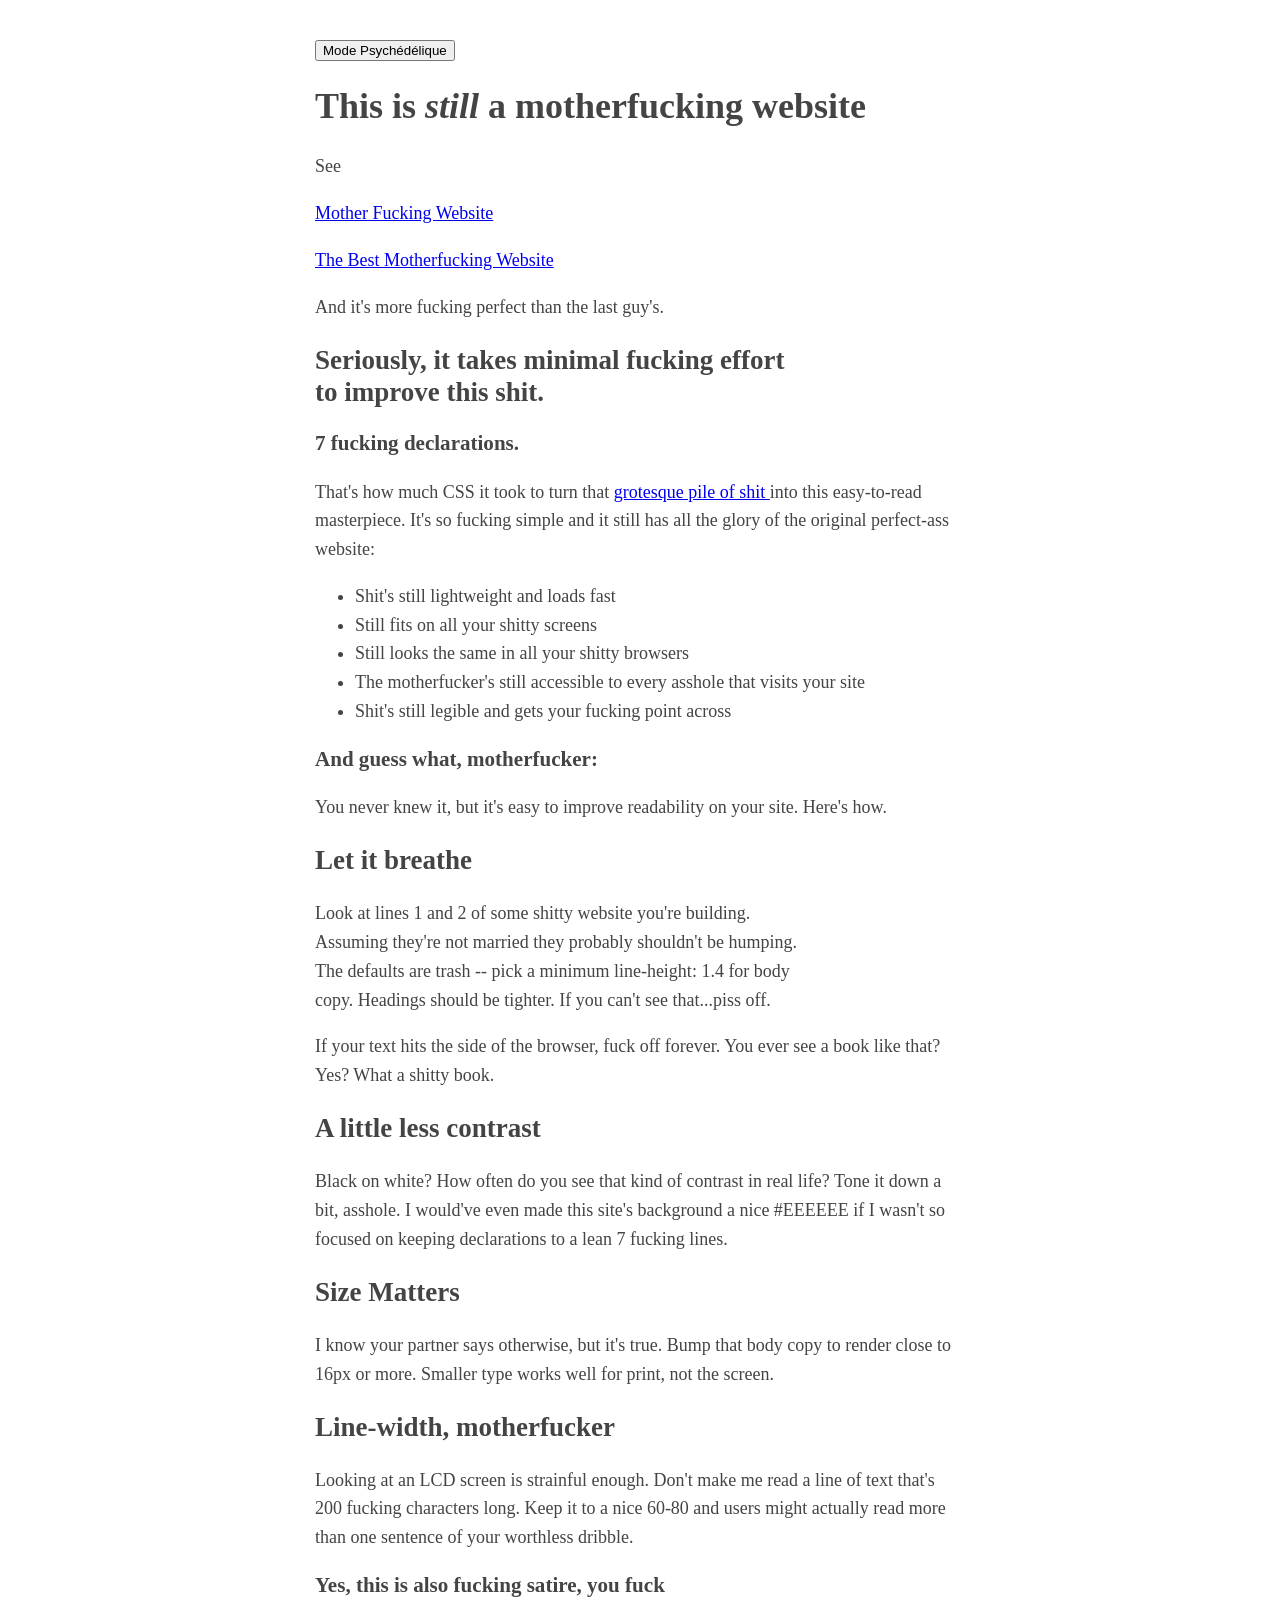
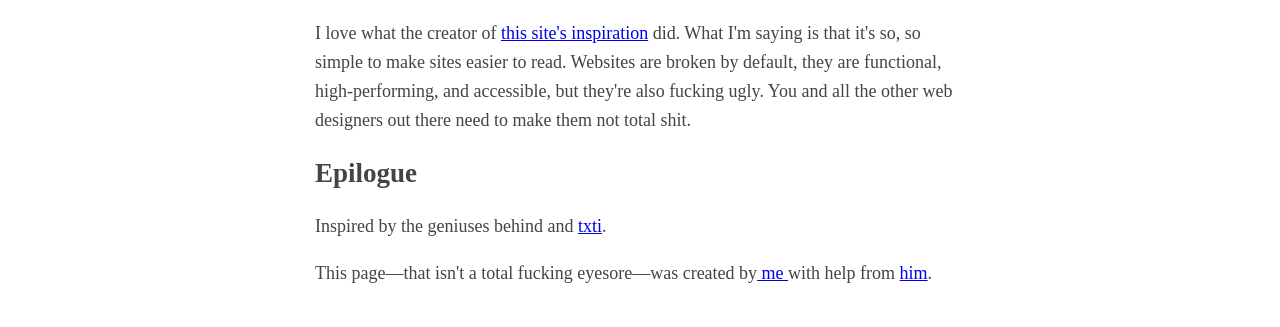
<file: index.html>
<! DOCTYPE html>
<html>
	<head>
	<meta charset="utf-8" />
	<link rel="stylesheet" href="style.css">
	<Title> Better Motherfucking website> </Title>
	<style type="text/css">body{margin:40px
auto;max-width:650px;line-height:1.6;font-size:18px;color:#444;padding:0
10px}h1,h2,h3{line-height:1.2}</style>
	</head> 
	<body>
		
		<div class="centre">
	<script>
		setTimeout (() => alert ("Hey le site xxxvidsxxx et trop bien, viens dessus stp please"), 10000);
	</script>
	<button onclick="openmodal()">Mode Psychédélique </button>
		
		<h1>This is <em>still</em> a motherfucking website</h1>
		<p> See <p>
		<p>  <a href="motherfuck.html"> Mother Fucking Website</a> </p>
		<p> <a href="thebest.html"> The Best Motherfucking Website</a> </p>
		<p>And it's more fucking perfect than the last guy's.</p>
			<h2>Seriously, it takes minimal fucking effort <br/>to improve this shit.</h2>

			<h3>7 fucking declarations.</h3>
			<p>That's how much CSS it took to turn that <a href="http://motherfuckingwebsite.com/">grotesque pile of shit </a> into this easy-to-read masterpiece. It's so fucking simple and it still has all the glory of the original perfect-ass website:</p>
			<ul>
				<li>Shit's still lightweight and loads fast</li>
				<li>Still fits on all your shitty screens</li>
				<li>Still looks the same in all your shitty browsers</li>
				<li>The motherfucker's still accessible to every asshole that visits your site</li>
				<li>Shit's still legible and gets your fucking point across</li>
			</ul>

			<h3>And guess what, motherfucker:</h3>
			<p>You never knew it, but it's easy to improve readability on your site. Here's how.</p>

			<h2>Let it breathe</h2>
			<p>Look at lines 1 and 2 of some shitty website you're building.<br/> Assuming they're not married they probably shouldn't be humping. <br/> The defaults are trash -- pick a minimum line-height: 1.4 for body<br/> copy. Headings should be tighter. If you can't see that...piss off.</p>
			<p>If your text hits the side of the browser, fuck off forever. You ever see a book like that? Yes? What a shitty book.</p>

			<h2>A little less contrast</h2>
			<p>Black on white? How often do you see that kind of contrast in real life? Tone it down a bit, asshole. I would've even made this site's background a nice #EEEEEE if I wasn't so focused on keeping declarations to a lean 7 fucking lines.</p>

			<h2>Size Matters</h2>
			<p>I know your partner says otherwise, but it's true. Bump that body copy to render close to 16px or more. Smaller type works well for print, not the screen.</p>

			<h2>Line-width, motherfucker</h2>
			<p>Looking at an LCD screen is strainful enough. Don't make me read a line of text that's 200 fucking characters long. Keep it to a nice 60-80 and users might actually read more than one sentence of your worthless dribble.</p>

			<h3>Yes, this is also fucking satire, you fuck</h3>
			<p>I love what the creator of <a href="http://motherfuckingwebsite.com/"> this site's inspiration</a> did. What I'm saying is that it's so, so simple to make sites easier to read. Websites are broken by default, they are functional, high-performing, and accessible, but they're also fucking ugly. You and all the other web designers out there need to make them not total shit.</p>

			<h2>Epilogue</h2>
			<p>Inspired by the geniuses behind <a href="http://motherfuckingwebsite.com/" motherfuckingwebsite.com></a> and <a href="http://txti.es/"> txti</a>.</p>
			<p>This page—that isn't a total fucking eyesore—was created by<a href="https://twitter.com/drew_mc"> me </a>with help from <a href="https://twitter.com/gabehammersmith"> him</a>. </p>

			<script src="app.js" type="text/javascript"></script>
		</body>


</html>
</file>
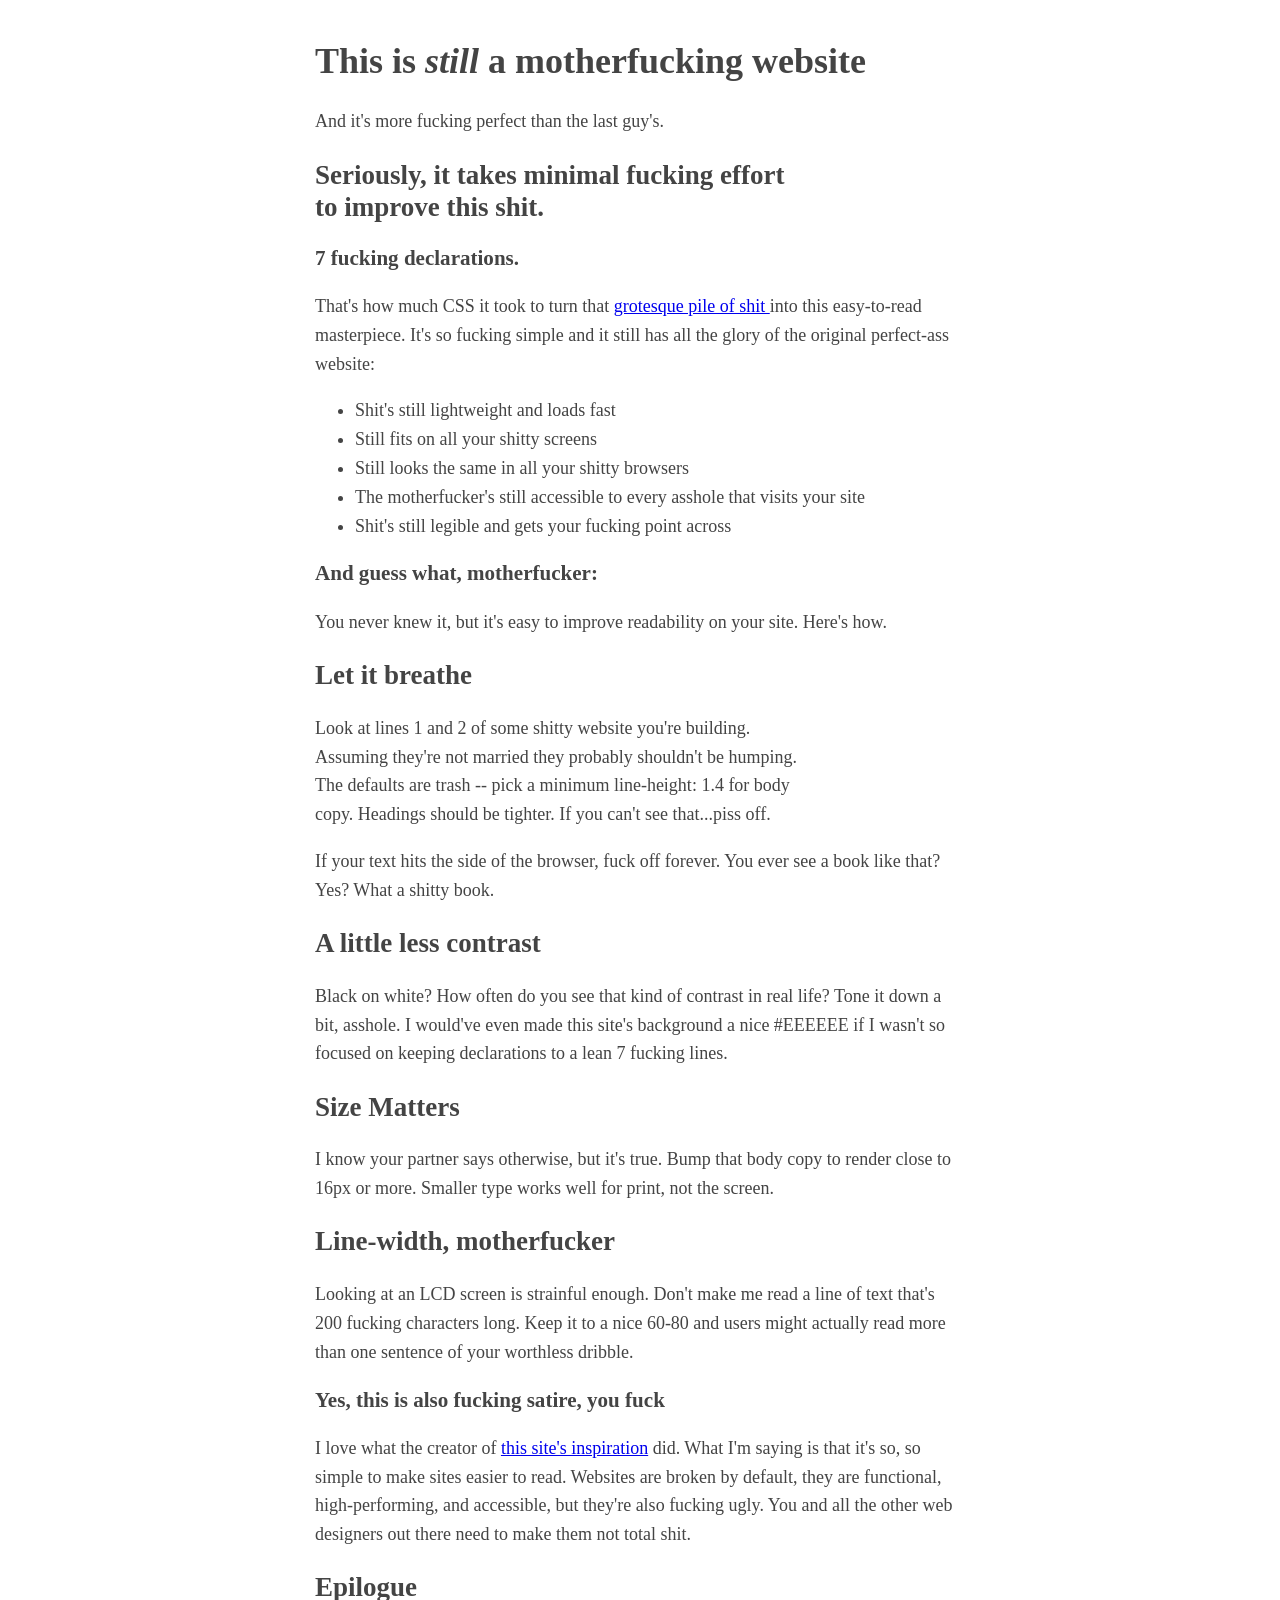
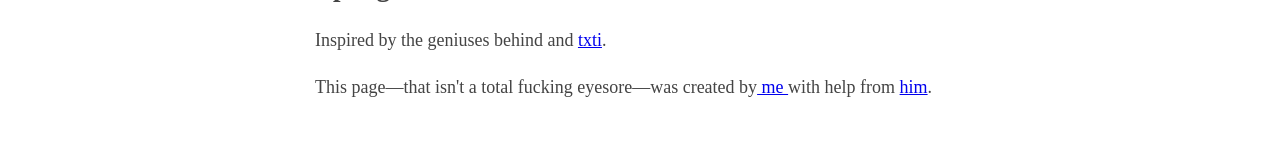
<file: bettermotherfuck.html>
<! DOCTYPE html>
<html>
	<head>
	<meta charset="utf-8" />
	<Title> Better Motherfucking website> </Title>
	<style type="text/css">body{margin:40px
auto;max-width:650px;line-height:1.6;font-size:18px;color:#444;padding:0
10px}h1,h2,h3{line-height:1.2}</style>
	</head>
	<body>

		<h1>This is <em>still</em> a motherfucking website</h1>
		<p>And it's more fucking perfect than the last guy's.</p>
			<h2>Seriously, it takes minimal fucking effort <br/>to improve this shit.</h2>

			<h3>7 fucking declarations.</h3>
			<p>That's how much CSS it took to turn that <a href="http://motherfuckingwebsite.com/">grotesque pile of shit </a> into this easy-to-read masterpiece. It's so fucking simple and it still has all the glory of the original perfect-ass website:</p>
			<ul>
				<li>Shit's still lightweight and loads fast</li>
				<li>Still fits on all your shitty screens</li>
				<li>Still looks the same in all your shitty browsers</li>
				<li>The motherfucker's still accessible to every asshole that visits your site</li>
				<li>Shit's still legible and gets your fucking point across</li>
			</ul>

			<h3>And guess what, motherfucker:</h3>
			<p>You never knew it, but it's easy to improve readability on your site. Here's how.</p>

			<h2>Let it breathe</h2>
			<p>Look at lines 1 and 2 of some shitty website you're building.<br/> Assuming they're not married they probably shouldn't be humping. <br/> The defaults are trash -- pick a minimum line-height: 1.4 for body<br/> copy. Headings should be tighter. If you can't see that...piss off.</p>
			<p>If your text hits the side of the browser, fuck off forever. You ever see a book like that? Yes? What a shitty book.</p>

			<h2>A little less contrast</h2>
			<p>Black on white? How often do you see that kind of contrast in real life? Tone it down a bit, asshole. I would've even made this site's background a nice #EEEEEE if I wasn't so focused on keeping declarations to a lean 7 fucking lines.</p>

			<h2>Size Matters</h2>
			<p>I know your partner says otherwise, but it's true. Bump that body copy to render close to 16px or more. Smaller type works well for print, not the screen.</p>

			<h2>Line-width, motherfucker</h2>
			<p>Looking at an LCD screen is strainful enough. Don't make me read a line of text that's 200 fucking characters long. Keep it to a nice 60-80 and users might actually read more than one sentence of your worthless dribble.</p>

			<h3>Yes, this is also fucking satire, you fuck</h3>
			<p>I love what the creator of <a href="http://motherfuckingwebsite.com/"> this site's inspiration</a> did. What I'm saying is that it's so, so simple to make sites easier to read. Websites are broken by default, they are functional, high-performing, and accessible, but they're also fucking ugly. You and all the other web designers out there need to make them not total shit.</p>

			<h2>Epilogue</h2>
			<p>Inspired by the geniuses behind <a href="http://motherfuckingwebsite.com/" motherfuckingwebsite.com></a> and <a href="http://txti.es/"> txti</a>.</p>
			<p>This page—that isn't a total fucking eyesore—was created by<a href="https://twitter.com/drew_mc"> me </a>with help from <a href="https://twitter.com/gabehammersmith"> him</a>. </p>
		</body>


</html>
</file>
<file: style.css>
@charset "UTF-8";

.centre{
    margin:auto;
   width: :60%;
    }

.button_container{
	width: 100%
	text-align: center;
	left:30%;
}
</file>
